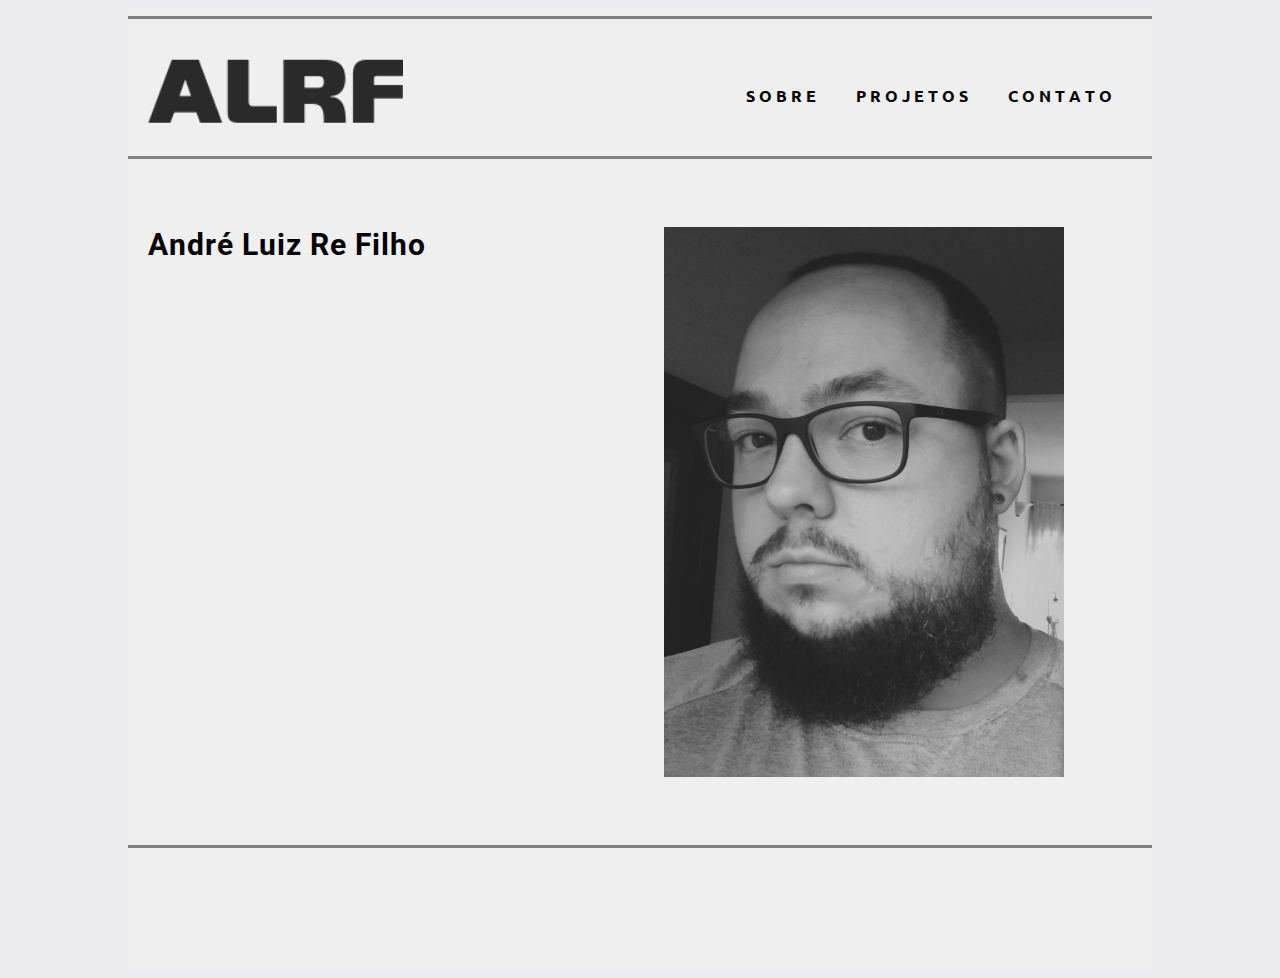
<file: index.html>
<!DOCTYPE html>
<html lang="pt-br">
<head>
    <meta charset="UTF-8">
    <meta name="viewport" content="width=device-width">
    <title>André L Re Filho</title>
    <link rel="stylesheet" href="style.css">
    <link rel="preconnect" href="https://fonts.gstatic.com" crossorigin>
    <link href="https://fonts.googleapis.com/css2?family=Roboto&display=swap" rel="stylesheet">  
    <link href="https://fonts.googleapis.com/css2?family=Ubuntu:wght@300&display=swap" rel="stylesheet">
</head>
<body>
    <div class="container">
        
        <hr style="height:3px;width:1024px;border-width:0;color:gray;background-color:gray;">


        <div class="menu">
            <div class="s_logo">
                <a href="index.html"><img  src="images/logo.png"></img></a>
            </div>
            <div class="menu_text">
                <div class="a_text, alter_font"> <a href="sobre.html">S O B R E</a> </div>
                <div class="a_text, alter_font"> <a href="projetos.html">P R O J E T O S</a> </div>
                <div class="a_text, alter_font"> <a href="contato.html">C O N T A T O</a> </div>
            </div>
        </div>
        
        <hr style="height:3px;width:1024px;border-width:0;color:gray;background-color:gray;">
        
        <header class="header">
            <div class="a_h">
                <h1>André Luiz Re Filho</h1>
            </div>
            <div class="a_foto">
                <img src="images/andre.jpg"></img>
            </div>
        </header>
        
          <hr style="height:3px;width:1024px;border-width:0;color:gray;background-color:gray;">
        
          <br><br>  <br><br>  <br><br>



    </div>
</body>
</html>
</file>
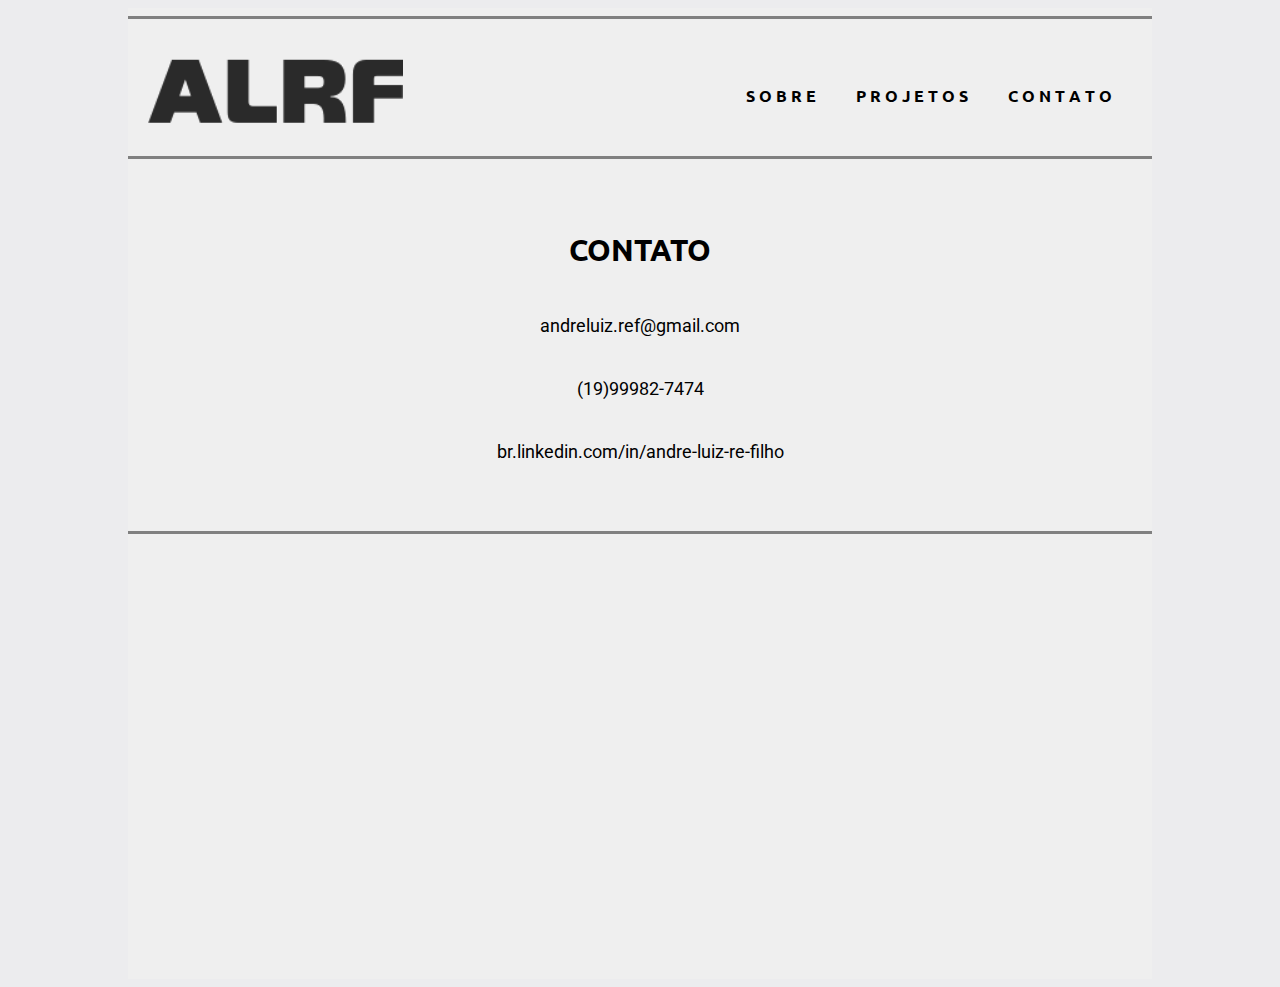
<file: contato.html>
<!DOCTYPE html>
<html lang="pt-br">
<head>
    <meta charset="UTF-8">
    <meta name="viewport" content="width=device-width">
    <title>André L Re Filho</title>
    <link rel="stylesheet" href="style.css">
    <link rel="preconnect" href="https://fonts.gstatic.com" crossorigin>
    <link href="https://fonts.googleapis.com/css2?family=Roboto&display=swap" rel="stylesheet">
    <link href="https://fonts.googleapis.com/css2?family=Ubuntu:wght@300&display=swap" rel="stylesheet">
</head>
<body>
    <div class="container">

        <hr style="height:3px;width:1024px;border-width:0;color:gray;background-color:gray;">


        <div class="menu">
            <div class="s_logo">
                <a href="index.html"><img  src="images/logo.png"></img></a>
            </div>
            <div class="menu_text">
                <div class="a_text, alter_font"> <a href="sobre.html">S O B R E</a> </div>
                <div class="a_text, alter_font"> <a href="projetos.html">P R O J E T O S</a> </div>
                <div class="a_text, alter_font"> <a href="contato.html">C O N T A T O</a> </div>
            </div>
        </div>
        
        <hr style="height:3px;width:1024px;border-width:0;color:gray;background-color:gray;">

        <div class="obj" id="cnt">
            <h2 class="alter_font">CONTATO</h2>
            <p>andreluiz.ref@gmail.com</p>
            <p>(19)99982-7474</p>
            <p>br.linkedin.com/in/andre-luiz-re-filho</p>
            
        </div>        

        <hr style="height:3px;width:1024px;border-width:0;color:gray;background-color:gray;">
        <br><br><br><br><br><br><br><br><br><br><br><br><br><br><br><br><br><br><br><br><br><br><br>
    </div>
</body>
</html>
</file>
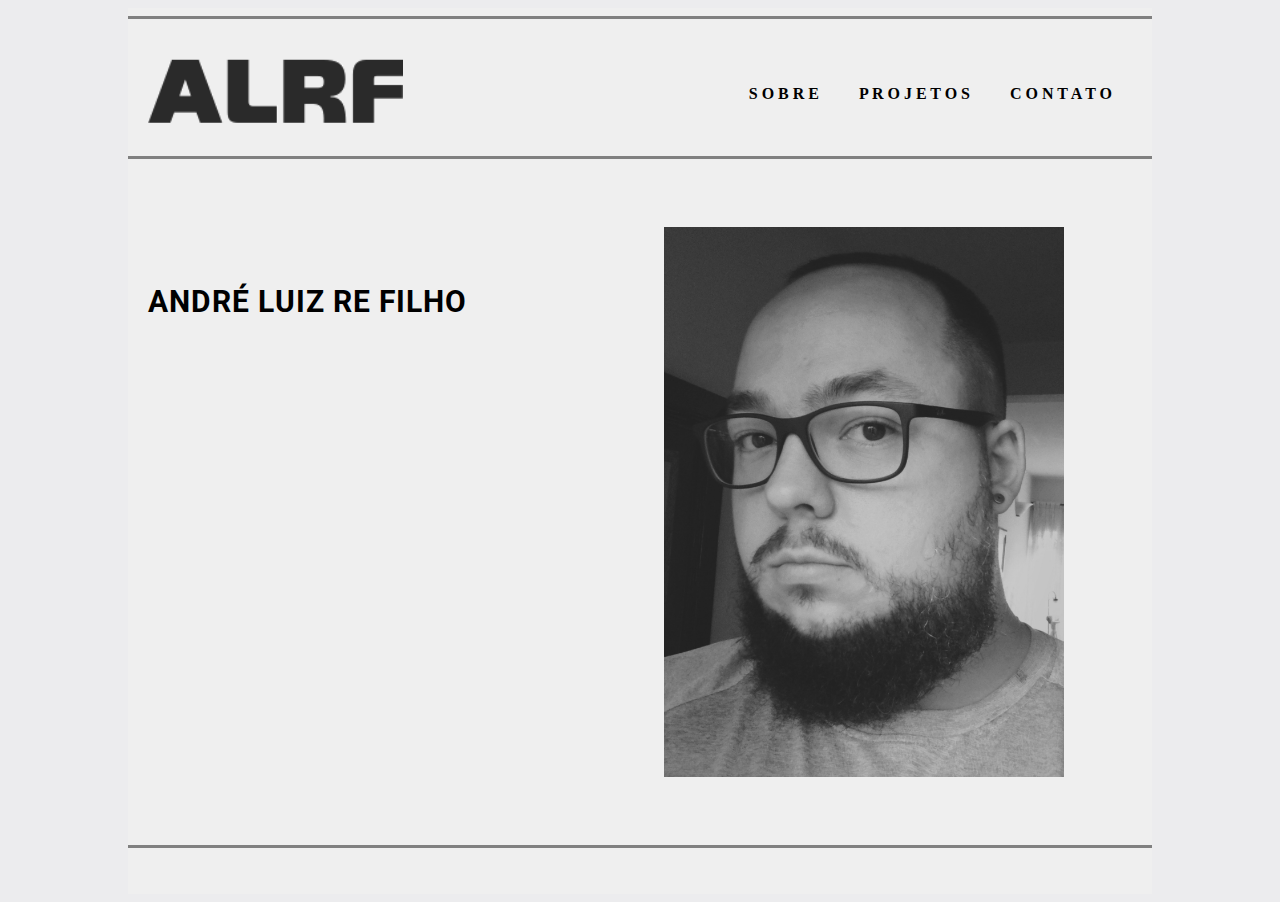
<file: home.html>
<!DOCTYPE html>
<html lang="pt-br">
<head>
    <meta charset="UTF-8">
    <meta name="viewport" content="width=device-width">
    <title>André L Re Filho</title>
    <link rel="stylesheet" href="style.css">
    <link rel="preconnect" href="https://fonts.gstatic.com" crossorigin>
    <link href="https://fonts.googleapis.com/css2?family=Roboto&display=swap" rel="stylesheet">  
    <link href="https://fonts.googleapis.com/css2?family=Bodoni+Moda&display=swap" rel="stylesheet">
</head>
<body>
    <div class="container">
        
        <hr style="height:3px;width:1024px;border-width:0;color:gray;background-color:gray;">


        <div class="menu">
            <div class="s_logo">
                <img  src="images/logo.png"></img>
            </div>
            <div class="menu_text">
                <div class="a_text, alter_font"> <a href="sobre.html">S O B R E</a> </div>
                <div class="a_text, alter_font"> <a href="projetos.html">P R O J E T O S</a> </div>
                <div class="a_text, alter_font"> <a href="contato.html">C O N T A T O</a> </div>
            </div>
        </div>
        
        <hr style="height:3px;width:1024px;border-width:0;color:gray;background-color:gray;">
        
        <header class="header">
            <div class="a_h">
                <br><br><br>
                <h1>ANDRÉ LUIZ RE FILHO</h1>
            </div>
            <div class="a_foto">
                <img src="images/andre.jpg"></img>
            </div>
        </header>
        
          <hr style="height:3px;width:1024px;border-width:0;color:gray;background-color:gray;">
          <br><br>



    </div>
</body>
</html>
</file>
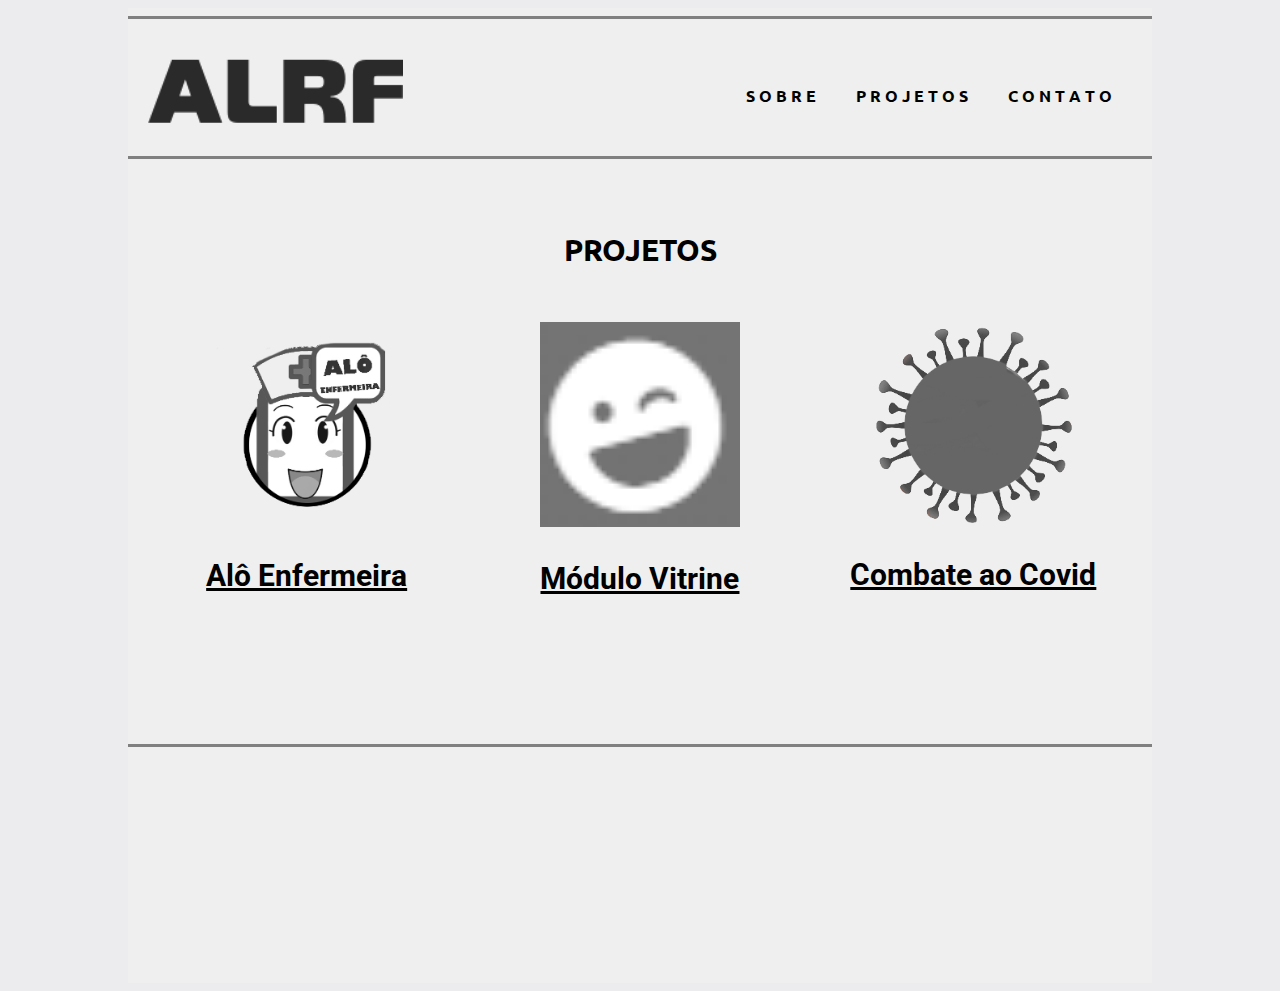
<file: projetos.html>
<!DOCTYPE html>
<html lang="pt-br">
<head>
    <meta charset="UTF-8">
    <meta name="viewport" content="width=device-width">
    <title>André L Re Filho</title>
    <link rel="stylesheet" href="style.css">
    <link rel="preconnect" href="https://fonts.gstatic.com" crossorigin>
    <link href="https://fonts.googleapis.com/css2?family=Roboto&display=swap" rel="stylesheet">
    <link href="https://fonts.googleapis.com/css2?family=Ubuntu:wght@300&display=swap" rel="stylesheet">
</head>
<body>
    <div class="container">

        <hr style="height:3px;width:1024px;border-width:0;color:gray;background-color:gray;">


        <div class="menu">
            <div class="s_logo">
                <a href="index.html"><img  src="images/logo.png"></img></a>
            </div>
            <div class="menu_text">
                <div class="a_text, alter_font"> <a href="sobre.html">S O B R E</a> </div>
                <div class="a_text, alter_font"> <a href="projetos.html">P R O J E T O S</a> </div>
                <div class="a_text, alter_font"> <a href="contato.html">C O N T A T O</a> </div>
            </div>
        </div>
        
        <hr style="height:3px;width:1024px;border-width:0;color:gray;background-color:gray;">

        <div class="p_obj" id="prj">
            <h2 class="alter_font">PROJETOS</h2>
        
            <div class="p_itens">
                <div class="item">
                    <div class="e_logo">
                        <a href="projeto1.html">
                        <img src="images/AF.PNG">
                        </a>
                    </div>
                    <div class="prj">
                        <a href="projeto1.html">
                        <p>Alô Enfermeira</p>
                        </a>
                    </div>
                </div>
                <div class="item">
                    <div class="e_logo">
                        <a href="projeto2.html">
                        <img src="images/vitrine.png">
                    </a>
                    </div>
                    <div class="prj">
                        <a href="projeto2.html">
                        <p>Módulo Vitrine</p>
                        </a>
                    </div>
                </div>
                <div class="item">
                    <div class="e_logo">
                        <a href="projeto3.html">
                        <img src="images/CVD.png">
                        </a>
                    </div> 
                    <div class="prj">
                        <a href="projeto3.html">
                        <p>Combate ao Covid</p>
                        </a>
                    </div>
                </div>
                
            </div>
            
        </div>        

        <hr style="height:3px;width:1024px;border-width:0;color:gray;background-color:gray;">
        <br><br><br><br><br><br><br><br><br><br><br><br>

    </div>
</body>
</html>
</file>
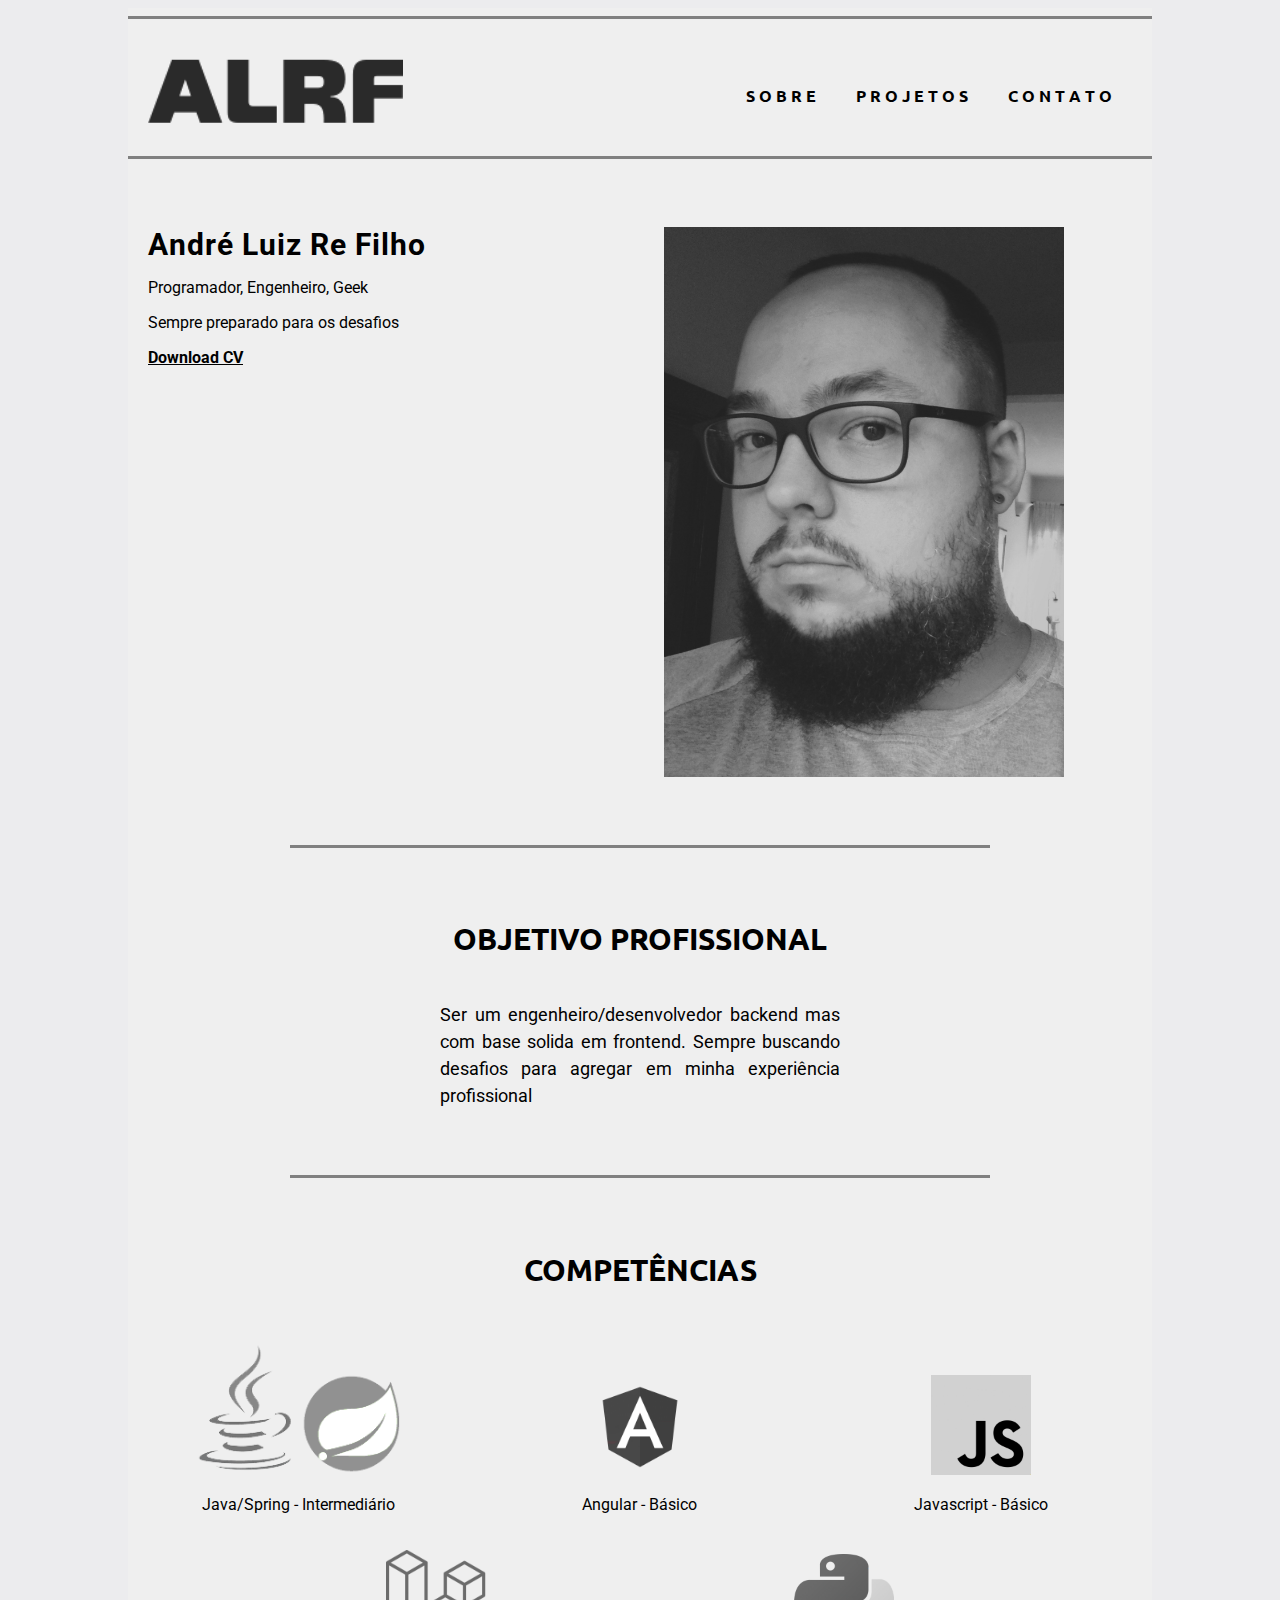
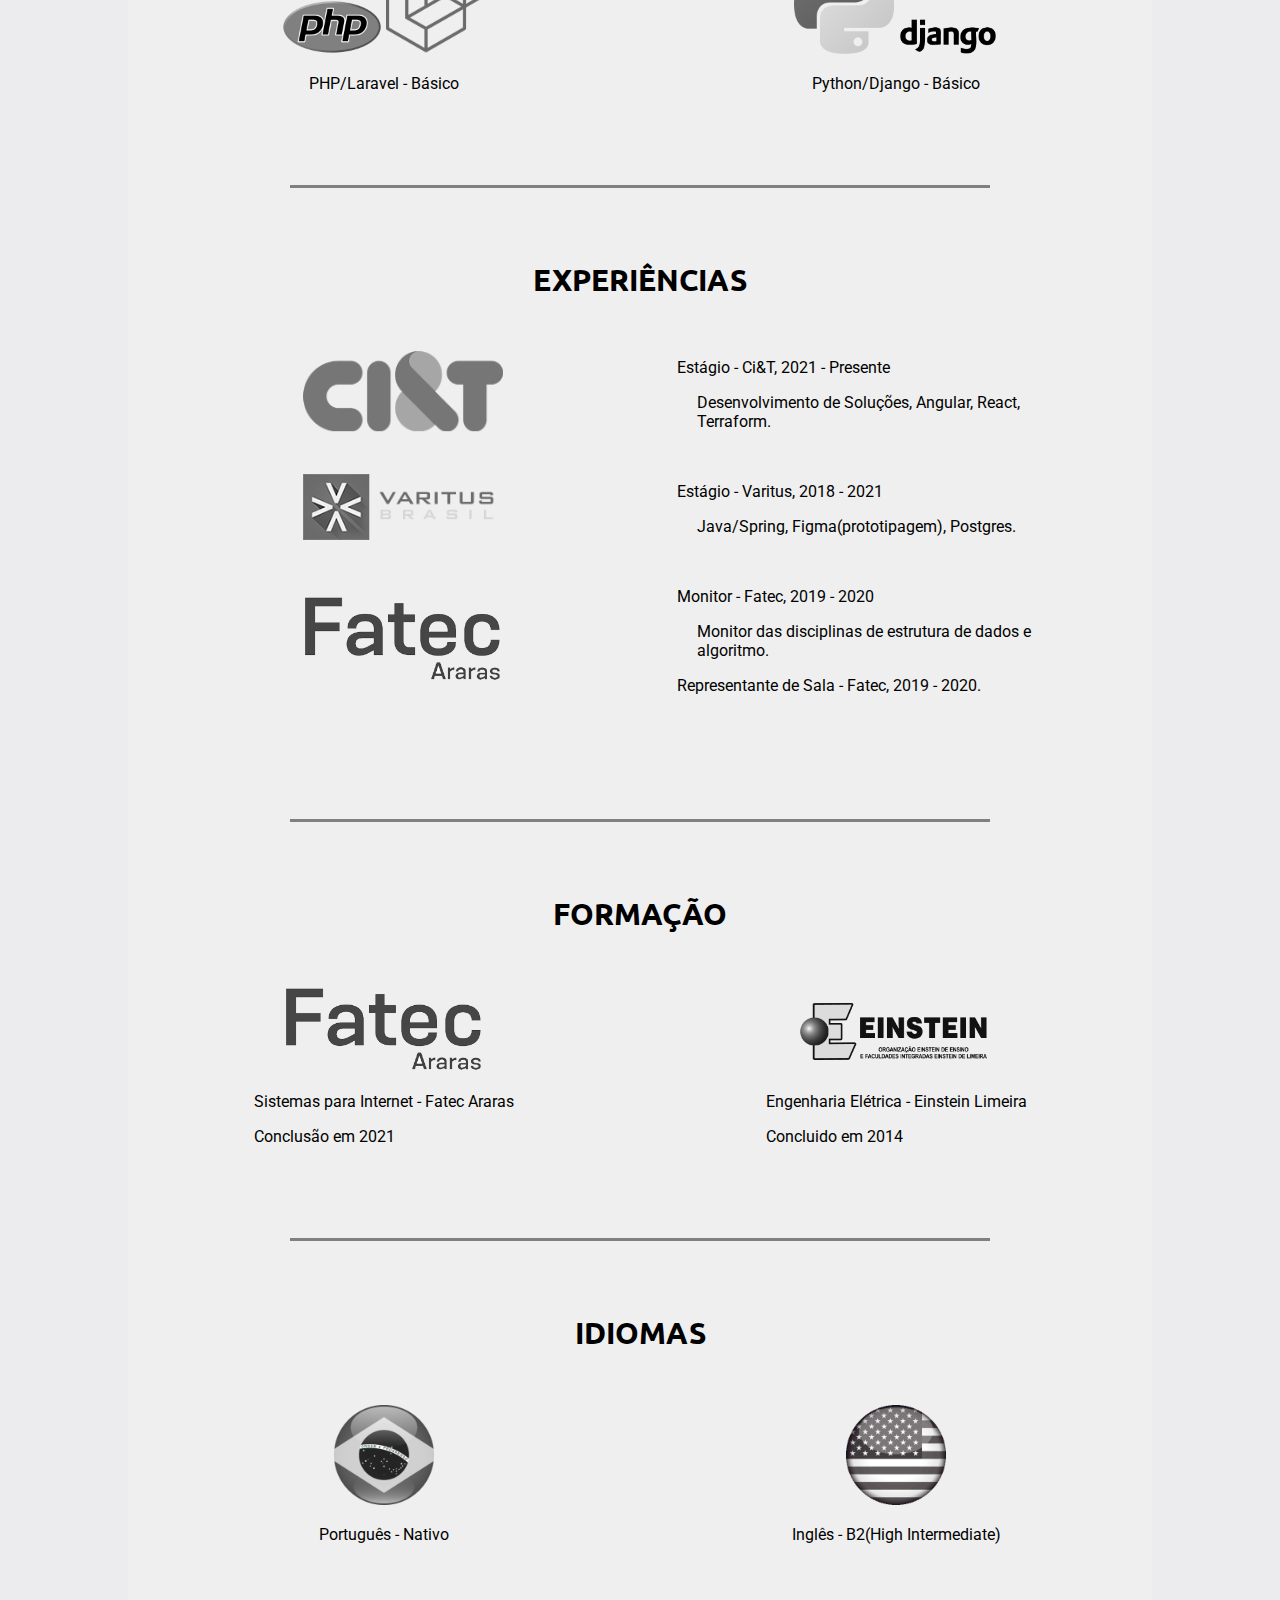
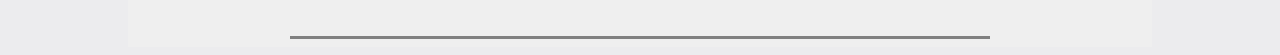
<file: sobre.html>
<!DOCTYPE html>
<html lang="pt-br">
<head>
    <meta charset="UTF-8">
    <meta name="viewport" content="width=device-width">
    <title>André L Re Filho</title>
    <link rel="stylesheet" href="style.css">
    <link rel="preconnect" href="https://fonts.gstatic.com" crossorigin>
    <link href="https://fonts.googleapis.com/css2?family=Roboto&display=swap" rel="stylesheet">
    <link href="https://fonts.googleapis.com/css2?family=Ubuntu:wght@300&display=swap" rel="stylesheet">
</head>
<body>
    <div class="container">
        <hr style="height:3px;width:1024px;border-width:0;color:gray;background-color:gray;">


        <div class="menu">
            <div class="s_logo">
                <a href="index.html"><img  src="images/logo.png"></img></a>
            </div>
            <div class="menu_text">
                <div class="a_text, alter_font"> <a href="#obj">S O B R E</a> </div>
                <div class="a_text, alter_font"> <a href="projetos.html">P R O J E T O S</a> </div>
                <div class="a_text, alter_font"> <a href="contato.html">C O N T A T O</a> </div>
            </div>
        </div>
        
        <hr style="height:3px;width:1024px;border-width:0;color:gray;background-color:gray;">
        
        <header class="header">
            <div class="a_h">
                <h1>André Luiz Re Filho</h1>
                <p>Programador, Engenheiro, Geek</p>
                <p>Sempre preparado para os desafios</p>
                <a href ="pdf/Andre.pdf" attributes-list download > Download CV </a> 
            </div>
            <div class="a_foto">
                <img src="images/andre.jpg"></img>
            </div>
        </header>
        
        <hr style="height:3px;width:700px;border-width:0;color:gray;background-color:gray;">


        <div class="obj" id="obj">
            <h2 class="alter_font">OBJETIVO PROFISSIONAL</h2>
            <p>Ser um engenheiro/desenvolvedor backend mas com base solida em frontend. Sempre buscando desafios para agregar em minha experiência profissional</p>
            
        </div>        

        <hr style="height:3px;width:700px;border-width:0;color:gray;background-color:gray;">

        <div class="comp">
            <h2 class="alter_font">COMPETÊNCIAS</h2>
    
            <div class="itens">
                <div class="item">
                    <div class="logo">
                        <img src="images/java.png">
                        <img src="images/spring.png">
                    </div>
                    <div class="i_text">
                        <p>Java/Spring - Intermediário</p>
                    </div>
                </div>
                <div class="item">
                    <div class="logo">
                        <img src="images/angular.png">
                    </div>
                    <div class="i_text">
                        <p>Angular - Básico</p>
                    </div>
                </div>
                <div class="item">
                    <div class="logo">
                        <img src="images/js.png">
                    </div>
                    <div class="i_text">
                        <p>Javascript - Básico</p>
                    </div>
                </div>
                <div class="item">
                    <div class="logo">
                        <img src="images/php.png">
                        <img src="images/laravel.png">  
                    </div>
                    <div class="i_text">
                        <p>PHP/Laravel - Básico</p>
                    </div>
                </div>
                <div class="item">
                    <div class="logo">
                        <img src="images/python.png">
                        <img src="images/django.png">
                    </div>
                <div class="i_text">
                    <p>Python/Django - Básico</p>
                </div>
            </div>
        </div>
        </div>         
        
        <hr style="height:3px;width:700px;border-width:0;color:gray;background-color:gray;">
    
        <div class="comp">
            <h2 class="alter_font">EXPERIÊNCIAS</h2>
            
            <div class="e_itens">
                <div class="e_item">
                    <div class="e_logo fix">
                        <img src="images/ciet.png">
                    </div>
                    <div class="e_text">
                        <p>Estágio - Ci&T, 2021 - Presente</p>
                        <p style="padding-left: 20px;">Desenvolvimento de Soluções, Angular, React, Terraform.</p2>
                    </div>
                </div>
                <br>
                <div class="e_item">
                    <div class="e_logo fix">
                        <img src="images/varitus.png">

                    </div>
                    <div class="e_text">
                        <p>Estágio - Varitus, 2018 - 2021</p>
                        <p style="padding-left: 20px;">Java/Spring, Figma(prototipagem), Postgres. </p>
                    </div>
                </div>
                <br>
                <div class="e_item">
                    <div class="e_logo fix">
                        <img src="images/fatec.png">
                    </div>
                    <div class="e_text">
                        <p>Monitor - Fatec, 2019 - 2020</p>
                        <p style="padding-left: 20px;">Monitor das disciplinas de estrutura de dados e algoritmo.</p>
                        <p>Representante de Sala - Fatec, 2019 - 2020.</p>
                    </div>
                </div>
             
               
            </div>
        </div>  

        <hr style="height:3px;width:700px;border-width:0;color:gray;background-color:gray;">

        <div class="comp">
            <h2 class="alter_font">FORMAÇÃO</h2>
            
            <div class="itens">
                <div class="item">
                    <div class="e_logo">
                        <img src="images/fatec.png">
                    </div>
                    <div class="i_text">
                        <p>Sistemas para Internet - Fatec Araras</p>
                        <p>Conclusão em 2021</p>
                    </div>
                </div>
                <div class="item">
                    <div class="e_logo">
                        <img src="images/einstein.png">
                    </div>
                    <div class="i_text">
                        <p>Engenharia Elétrica - Einstein Limeira</p>
                        <p>Concluido em 2014</p>
                    </div>
                </div> 
            </div>
        </div>

        <hr style="height:3px;width:700px;border-width:0;color:gray;background-color:gray;">

        <div class="comp">
            <h2 class="alter_font">IDIOMAS</h2>
            
            <div class="itens">
                <div class="item">
                    <div class="i_logo">
                        <img src="images/br.png">
                    </div>
                    <div class="i_text">
                        <p>Português - Nativo</p>
                    </div>
                </div>
                <div class="item">
                    <div class="i_logo">
                        <img src="images/us.png">
                    </div>
                    <div class="i_text">
                        <p>Inglês - B2(High Intermediate)</p>
                    </div>
                </div> 
            </div>
        </div>

        <hr style="height:3px;width:700px;border-width:0;color:gray;background-color:gray;">




    </div>
</body>
</html>
</file>
<file: style.css>
body{
    background-color: #ececee;
    font-family: 'Roboto', sans-serif;
}

.alter_font{
    font-family: 'Ubuntu', serif;
}

a {
    font-size: 16px;
    list-style-type: none;
    color: black;
    font-weight: bold;
}

.container{
    display: flex;
    width: 1024px;
    background: #eFeFeF;
    margin: auto;
    flex-direction: column;
    align-items: center;
}

.header{
    display: flex;
    flex-direction: row;
    width: 100%;
    height: 550px;
    margin: 30px 0;
    padding: 30px 0;
}

.h_logo{
    display: flex;
    justify-content: center;
}

.h_foto img {
    width: 400px;
}

.a_foto{
    display: flex;
    justify-content: center;
    width: 50%;
    margin-right:50px;
}

.a_foto img{
    width: 400px;
}

.a_texto{
    width: 50%;
    height: 100px;
    padding-top: 200px;
    font-size: 20px;
}
.a_h{
    text-align: left;
    width: 50%;
    padding-left: 20px;
}

.a_h h1{
    margin: 0;
    font-size: 30px;
    letter-spacing: 1px;
}

.menu {
    width: 100%;
    display: flex;
    flex-direction: row;
    justify-content: right;
}

.h_menu {
    width: 100%;
    display: flex;
    justify-content: center;
}

.menu_text{
    width: 100%;
    display: flex;
    flex-direction: row;
    justify-content: right;
    vertical-align: middle;
}

.menu div{
    padding-top: 9px;
    margin: 20px 20px;
}

.a_text{
    width: 110px;
    text-align: center;
}

.s_logo{
    width: 50%;
    flex-direction: row;
    justify-content: left;
    padding-top: 10px;
}

.s_logo img{
    width: 255px;
}

.menu a{
    text-decoration: none;
    list-style-type: none;
}

.h_menu a{
    font-size: 20px;
    text-decoration: none;
    list-style-type: none;
}

.obj {
    width: 400px;
    display: flex;
    flex-direction: column;
    align-items: center;
    margin: 40px 0;
}

.obj p{
    font-size: 18px;
    text-align: justify;
    line-height: 1.5;
}

.obj h2{
    font-size: 30px;
}

.comp{
    width: 100%;
    display: flex;
    flex-direction: column;
    align-items: center;
    margin: 40px 0;
}

.comp h2{
    font-size: 30px;
}

.itens{
    width: 100%;
    display: flex;
    flex-direction: row;
    flex-wrap: wrap;
    align-items: flex-end;
    justify-content: space-evenly;
    margin: 18px 0;
}

.item{
    flex: 30%;
    display: flex;
    flex-direction: column;
    align-items: center;
    margin: 10px;
}

.logo img{
    width: 100px;
}

.e_itens{
    width: 100%;
    display: flex;
    flex-direction: column;
    align-items: center;
    margin: 18px 0 60px 0;
}

.e_item{
    width: 100%;
    display: flex;
    flex-direction: row;
    justify-content: space-evenly;
    align-items: center;
}

.e_logo{
    width: 200px;
}

.fix{
    padding-left: 100px;
}

.e_logo img{
    width: 200px;
}

.e_text{
    width: 400px;
    margin-left: 100px;
}

.i_logo img{
    width: 100px;
}

.prj p{
    font-size: 30px;
}

.prj img{
    width: 150px;
}

.p_itens{
    width: 100%;
    display: flex;
    flex-direction: row;
    align-items: center;
    justify-content: space-between;
    margin: 18px 0 60px 0;
}

.p_obj{
    width: 1000px;
    display: flex;
    flex-direction: column;
    align-items: center;
    margin: 40px 0;
}

.p_obj h2{
    font-size: 30px;
}
</file>
